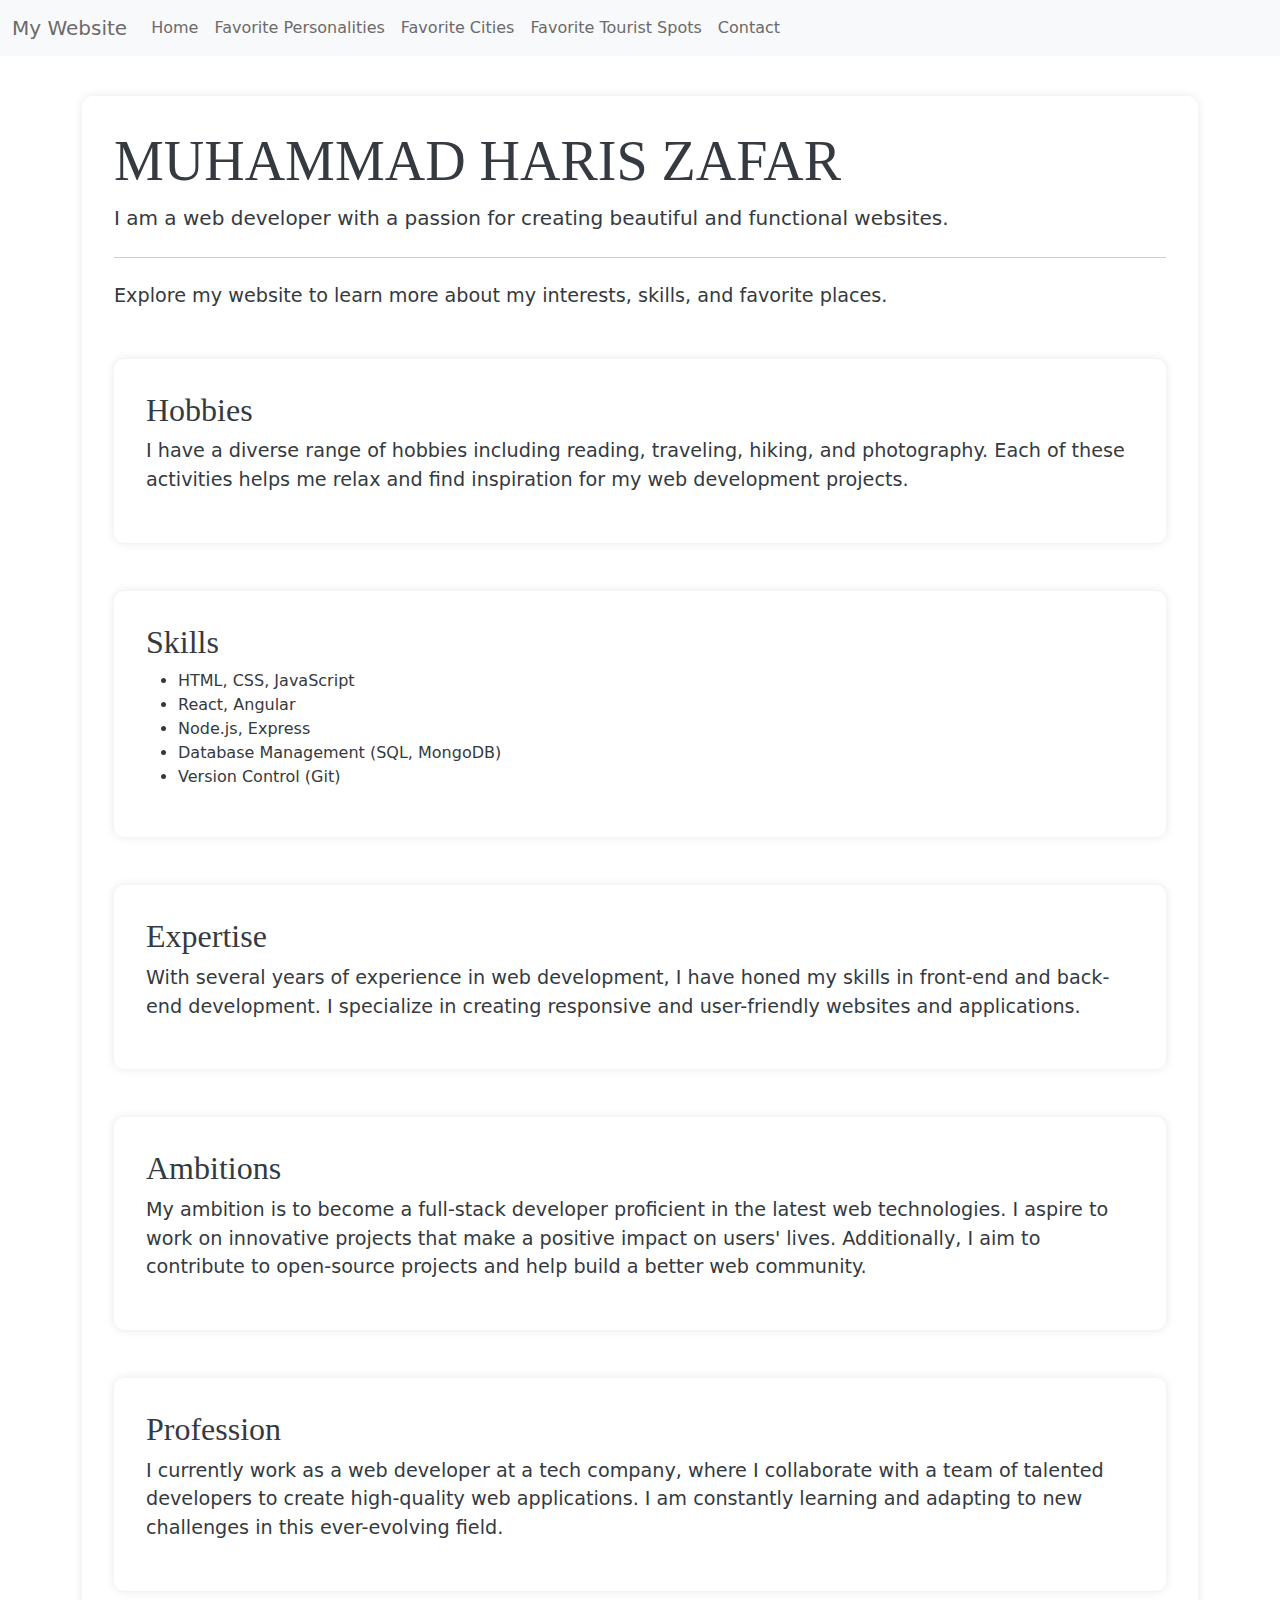
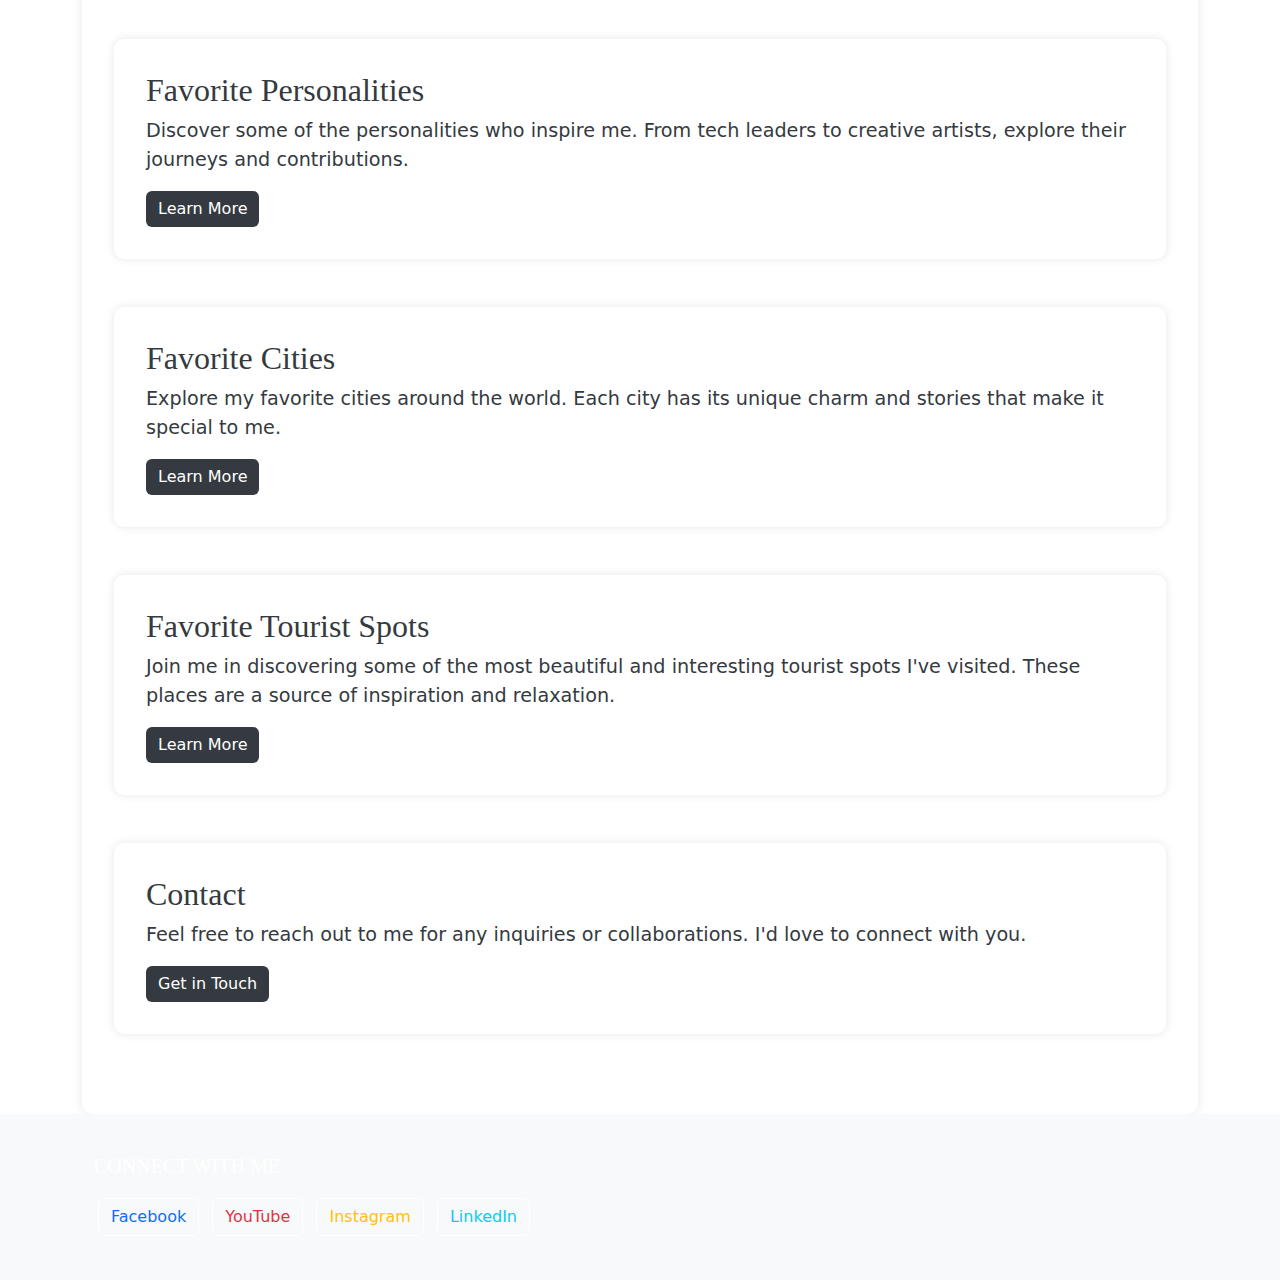
<file: who am I/index.html>
<!DOCTYPE html>
<html lang="en">
<head>
    <meta charset="UTF-8">
    <meta name="viewport" content="width=device-width, initial-scale=1.0">
    <title>Welcome - Personal Website</title>
    <link rel="stylesheet" href="styles.css">
    <link href="https://cdn.jsdelivr.net/npm/bootstrap@5.1.3/dist/css/bootstrap.min.css" rel="stylesheet">
</head>
<body>
    <header>
        <nav class="navbar navbar-expand-lg navbar-light bg-light fixed-top">
            <div class="container-fluid">
                <a class="navbar-brand" href="#">My Website</a>
                <button class="navbar-toggler" type="button" data-bs-toggle="collapse" data-bs-target="#navbarNav" aria-controls="navbarNav" aria-expanded="false" aria-label="Toggle navigation">
                    <span class="navbar-toggler-icon"></span>
                </button>
                <div class="collapse navbar-collapse" id="navbarNav">
                    <ul class="navbar-nav">
                        <li class="nav-item"><a class="nav-link" href="index.html">Home</a></li>
                        <li class="nav-item"><a class="nav-link" href="favorite-personalities.html">Favorite Personalities</a></li>
                        <li class="nav-item"><a class="nav-link" href="favorite-cities.html">Favorite Cities</a></li>
                        <li class="nav-item"><a class="nav-link" href="favorite-tourist-spots.html">Favorite Tourist Spots</a></li>
                        <li class="nav-item"><a class="nav-link" href="contact.html">Contact</a></li>
                    </ul>
                </div>
            </div>
        </nav>
    </header>
    
    <main class="container mt-5 pt-5">
        <div class="jumbotron">
            <h1 class="display-4">MUHAMMAD HARIS ZAFAR</h1>
            <p class="lead">I am a web developer with a passion for creating beautiful and functional websites.</p>
            <hr class="my-4">
            <p>Explore my website to learn more about my interests, skills, and favorite places.</p>
    
            <section class="my-5">
                <h2>Hobbies</h2>
                <p>I have a diverse range of hobbies including reading, traveling, hiking, and photography. Each of these activities helps me relax and find inspiration for my web development projects.</p>
            </section>
    
            <section class="my-5">
                <h2>Skills</h2>
                <ul>
                    <li>HTML, CSS, JavaScript</li>
                    <li>React, Angular</li>
                    <li>Node.js, Express</li>
                    <li>Database Management (SQL, MongoDB)</li>
                    <li>Version Control (Git)</li>
                </ul>
            </section>
    
            <section class="my-5">
                <h2>Expertise</h2>
                <p>With several years of experience in web development, I have honed my skills in front-end and back-end development. I specialize in creating responsive and user-friendly websites and applications.</p>
            </section>
    
            <section class="my-5">
                <h2>Ambitions</h2>
                <p>My ambition is to become a full-stack developer proficient in the latest web technologies. I aspire to work on innovative projects that make a positive impact on users' lives. Additionally, I aim to contribute to open-source projects and help build a better web community.</p>
            </section>
    
            <section class="my-5">
                <h2>Profession</h2>
                <p>I currently work as a web developer at a tech company, where I collaborate with a team of talented developers to create high-quality web applications. I am constantly learning and adapting to new challenges in this ever-evolving field.</p>
            </section>

            <section class="my-5">
                <h2>Favorite Personalities</h2>
                <p>Discover some of the personalities who inspire me. From tech leaders to creative artists, explore their journeys and contributions.</p>
                <a href="favorite-personalities.html" class="btn btn-primary">Learn More</a>
            </section>

            <section class="my-5">
                <h2>Favorite Cities</h2>
                <p>Explore my favorite cities around the world. Each city has its unique charm and stories that make it special to me.</p>
                <a href="favorite-cities.html" class="btn btn-primary">Learn More</a>
            </section>

            <section class="my-5">
                <h2>Favorite Tourist Spots</h2>
                <p>Join me in discovering some of the most beautiful and interesting tourist spots I've visited. These places are a source of inspiration and relaxation.</p>
                <a href="favorite-tourist-spots.html" class="btn btn-primary">Learn More</a>
            </section>

            <section class="my-5">
                <h2>Contact</h2>
                <p>Feel free to reach out to me for any inquiries or collaborations. I'd love to connect with you.</p>
                <a href="contact.html" class="btn btn-primary">Get in Touch</a>
            </section>

        </div>
    </main>

    <footer class="bg-light text-center text-lg-start">
        <div class="container p-4">
            <div class="row">
                <div class="col-lg-6 col-md-12 mb-4 mb-md-0">
                    <h5 class="text-uppercase">Connect with me</h5>
                    <a href="https://www.facebook.com" target="_blank" class="btn btn-outline-primary m-1">Facebook</a>
                    <a href="https://www.youtube.com" target="_blank" class="btn btn-outline-danger m-1">YouTube</a>
                    <a href="https://www.instagram.com" target="_blank" class="btn btn-outline-warning m-1">Instagram</a>
                    <a href="https://www.linkedin.com/in" target="_blank" class="btn btn-outline-info m-1">LinkedIn</a>
                </div>
            </div>
        </div>
    </footer>
</body>
</html>
</file>
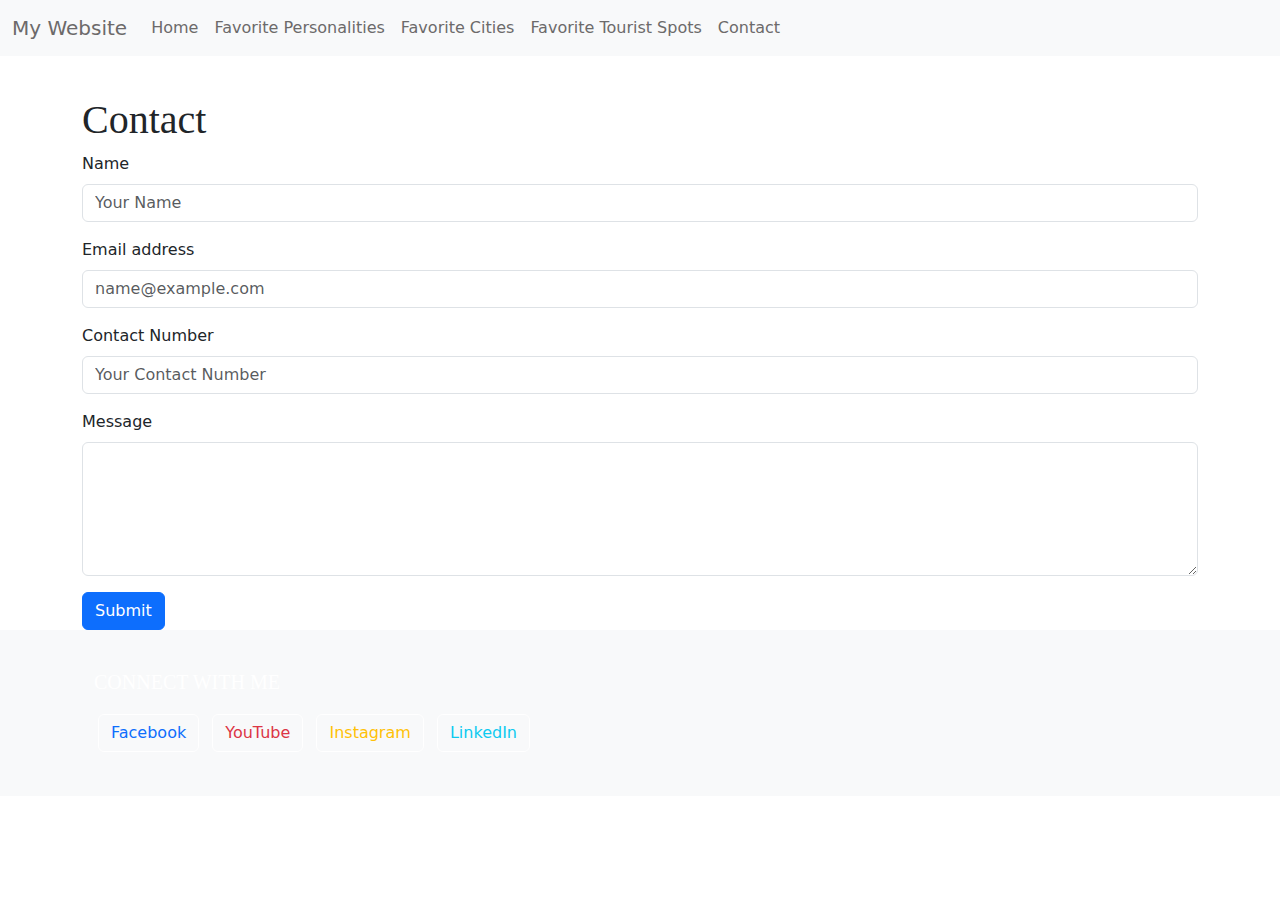
<file: who am I/contact.html>
<!DOCTYPE html>
<html lang="en">
<head>
    <meta charset="UTF-8">
    <meta name="viewport" content="width=device-width, initial-scale=1.0">
    <title>Contact</title>
    <link rel="stylesheet" href="styles.css">
    <link href="https://cdn.jsdelivr.net/npm/bootstrap@5.1.3/dist/css/bootstrap.min.css" rel="stylesheet">
</head>
<body>
    <header>
        <nav class="navbar navbar-expand-lg navbar-light bg-light fixed-top">
            <div class="container-fluid">
                <a class="navbar-brand" href="#">My Website</a>
                <button class="navbar-toggler" type="button" data-bs-toggle="collapse" data-bs-target="#navbarNav" aria-controls="navbarNav" aria-expanded="false" aria-label="Toggle navigation">
                    <span class="navbar-toggler-icon"></span>
                </button>
                <div class="collapse navbar-collapse" id="navbarNav">
                    <ul class="navbar-nav">
                        <li class="nav-item"><a class="nav-link" href="../index.html">Home</a></li>
                        <li class="nav-item"><a class="nav-link" href="favorite-personalities.html">Favorite Personalities</a></li>
                        <li class="nav-item"><a class="nav-link" href="favorite-cities.html">Favorite Cities</a></li>
                        <li class="nav-item"><a class="nav-link" href="favorite-tourist-spots.html">Favorite Tourist Spots</a></li>
                        <li class="nav-item"><a class="nav-link" href="contact.html">Contact</a></li>
                    </ul>
                </div>
            </div>
        </nav>
    </header>

    <main class="container mt-5 pt-5">
        <h1>Contact</h1>
        <form>
            <div class="mb-3">
                <label for="name" class="form-label">Name</label>
                <input type="text" class="form-control" id="name" placeholder="Your Name">
            </div>
            <div class="mb-3">
                <label for="email" class="form-label">Email address</label>
                <input type="email" class="form-control" id="email" placeholder="name@example.com">
            </div>
            <div class="mb-3">
                <label for="contactNumber" class="form-label">Contact Number</label>
                <input type="tel" class="form-control" id="contactNumber" placeholder="Your Contact Number">
            </div>
            <div class="mb-3">
                <label for="message" class="form-label">Message</label>
                <textarea class="form-control" id="message" rows="5"></textarea>
            </div>
            <button type="submit" class="btn btn-primary">Submit</button>
        </form>
    </main>

    <footer class="bg-light text-center text-lg-start">
        <div class="container p-4">
            <div class="row">
                <div class="col-lg-6 col-md-12 mb-4 mb-md-0">
                    <h5 class="text-uppercase">Connect with me</h5>
                    <a href="https://www.facebook.com" target="_blank" class="btn btn-outline-primary m-1">Facebook</a>
                    <a href="https://www.youtube.com" target="_blank" class="btn btn-outline-danger m-1">YouTube</a>
                    <a href="https://www.instagram.com" target="_blank" class="btn btn-outline-warning m-1">Instagram</a>
                    <a href="https://www.linkedin.com/in" target="_blank" class="btn btn-outline-info m-1">LinkedIn</a>
                </div>
            </div>
        </div>
    </footer>
</body>
</html>
</file>
<file: who am I/styles.css>
/* General Styles */
body {
    font-family: 'Arial, sans-serif';
    background-color: #f8f9fa;
    color: #343a40;
    margin-top: 56px; /* Offset for fixed navbar */
}

h1, h2, h3, h4, h5, h6 {
    font-family: 'Helvetica, sans-serif';
    color: #2c3e50;
}

/* Navbar Styles */
.navbar {
    background-color: #343a40;
}

.navbar-brand, .nav-link {
    color: #6c6a6a !important;
    transition: color 0.3s, background-color 0.3s;
}

.navbar-brand:hover, .nav-link:hover {
    color: #000000 !important;
    background-color: #6b6b6b85; 
    border-radius: 5px;
}

/* Jumbotron Styles */
.jumbotron {
    background: #ffffff;
    color: #343a40;
    padding: 2rem;
    border-radius: 10px;
    box-shadow: 0 0 10px rgba(0, 0, 0, 0.1);
}

.jumbotron .btn {
    background-color: #343a40;
    color: #ffffff;
    border: none;
}

.jumbotron .btn:hover {
    background-color: #495057;
}

/* Section Styles */
section {
    background-color: #ffffff;
    padding: 2rem;
    margin-bottom: 2rem;
    border-radius: 10px;
    box-shadow: 0 0 10px rgba(0, 0, 0, 0.1);
}

/* Footer Styles */
footer {
    background-color: #343a40;
    color: #ffffff;
    padding: 1rem 0;
}

footer h5 {
    margin-bottom: 1rem;
}

footer .btn {
    margin: 0.5rem;
    border: 1px solid #ffffff;
}

footer .btn:hover {
    background-color: #ffffff;
    color: #343a40;
}

/* Link Styles */
a {
    color: #343a40;
}

a:hover {
    color: #495057;
}

/* Responsive Styles */
@media (max-width: 768px) {
    /* Adjust styles for smaller screens */
    .navbar-collapse {
        background-color: #333; /* Dark background for collapsed navbar */
        padding: 0; /* Adjust padding for smaller screens */
    }
    .jumbotron {
        padding: 1rem;
    }

    section {
        padding: 1rem;
    }
}

/* Responsive font sizes */
h1, h2, h3, h4, h5, h6, p {
    font-size: 1.2em; /* Example font size */
}

/* Make images responsive */
img {
    max-width: 100%;
    height: auto;
}
</file>
